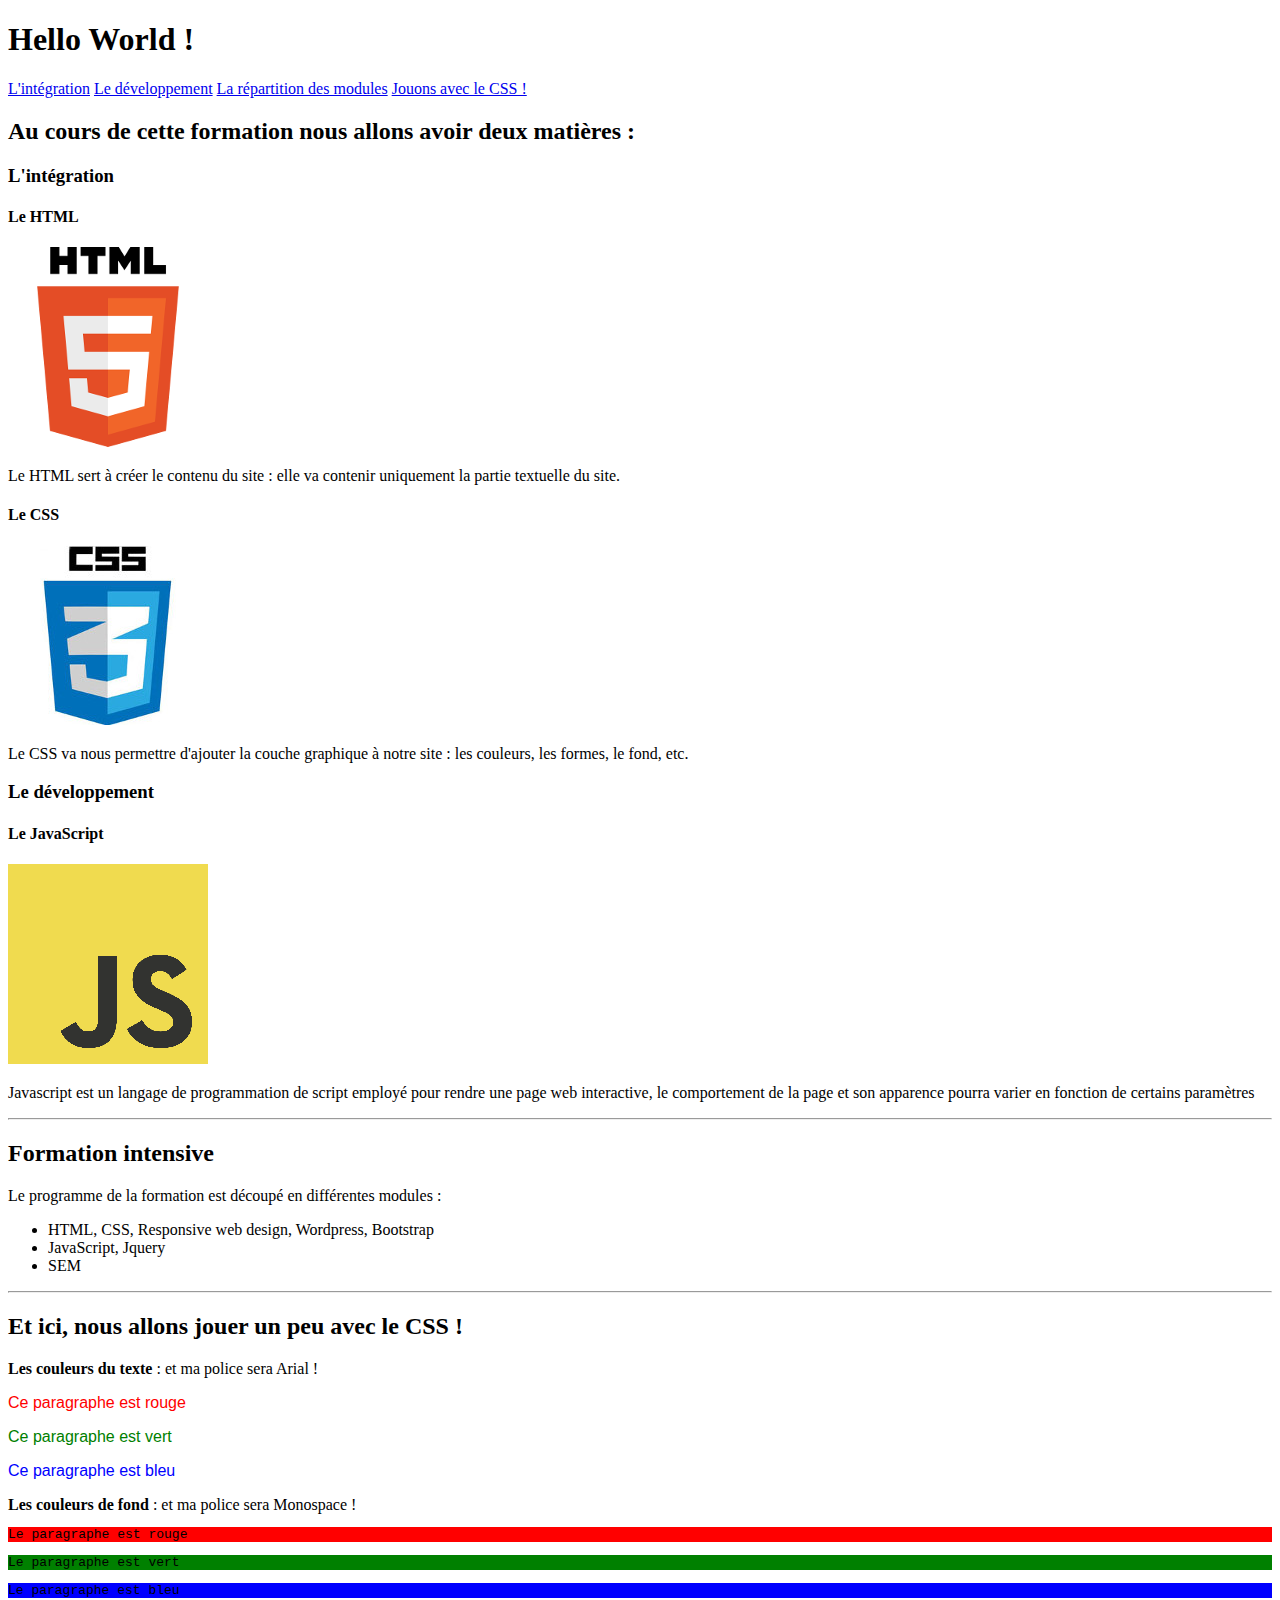
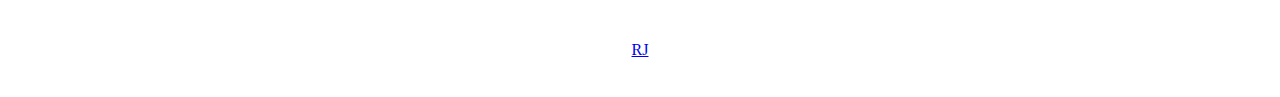
<file: decouverte/index.html>
<!DOCTYPE html>
<html lang="en">
  <head>
    <meta charset="UTF-8" />
    <meta http-equiv="X-UA-Compatible" content="IE=edge" />
    <meta name="viewport" content="width=device-width, initial-scale=1.0" />
    <link rel="stylesheet" href="style.css" />
    <title>Découverte</title>
  </head>

  <body>
    <header>
      <h1>Hello World !</h1>
      <nav>
        <a href="#integration">L'intégration</a>
        <a href="#dvp">Le développement</a>
        <a href="#repartition">La répartition des modules</a>
        <a href="#play">Jouons avec le CSS !</a>
      </nav>
    </header>

    <h2>Au cours de cette formation nous allons avoir deux matières :</h2>

    <h3 id="integration">L'intégration</h3>

    <h4>Le HTML</h4>
    <img src="img/html.png" alt="html logo" />
    <p>
      Le HTML sert à créer le contenu du site : elle va contenir uniquement la
      partie textuelle du site.
    </p>

    <h4>Le CSS</h4>
    <img src="img/css.jpg" alt="CSS logo" />
    <p>
      Le CSS va nous permettre d'ajouter la couche graphique à notre site : les
      couleurs, les formes, le fond, etc.
    </p>

    <h3 id="dvp">Le développement</h3>

    <h4>Le JavaScript</h4>

    <img src="img/js.png" alt="JS logo" />
    <p>
      Javascript est un langage de programmation de script employé pour rendre
      une page web interactive, le comportement de la page et son apparence
      pourra varier en fonction de certains paramètres
    </p>
    <hr />
    <h2 id="repartition">Formation intensive</h2>
    <p>Le programme de la formation est découpé en différentes modules :</p>
    <ul>
      <li>HTML, CSS, Responsive web design, Wordpress, Bootstrap</li>
      <li>JavaScript, Jquery</li>
      <li>SEM</li>
    </ul>
    <hr />
    <h2 id="play">Et ici, nous allons jouer un peu avec le CSS !</h2>

    <strong>Les couleurs du texte</strong> : et ma police sera Arial !

    <p id="red" class="arial">Ce paragraphe est rouge</p>
    <p id="green" class="arial">Ce paragraphe est vert</p>
    <p id="blue" class="arial">Ce paragraphe est bleu</p>

    <strong>Les couleurs de fond</strong> : et ma police sera Monospace !

    <p id="bg-red" class="monospace">Le paragraphe est rouge</p>
    <p id="bg-green" class="monospace">Le paragraphe est vert</p>
    <p id="bg-blue" class="monospace">Le paragraphe est bleu</p>

    <footer>
        <a href="#">RJ</a>
    </footer>
  </body>
</html>
</file>
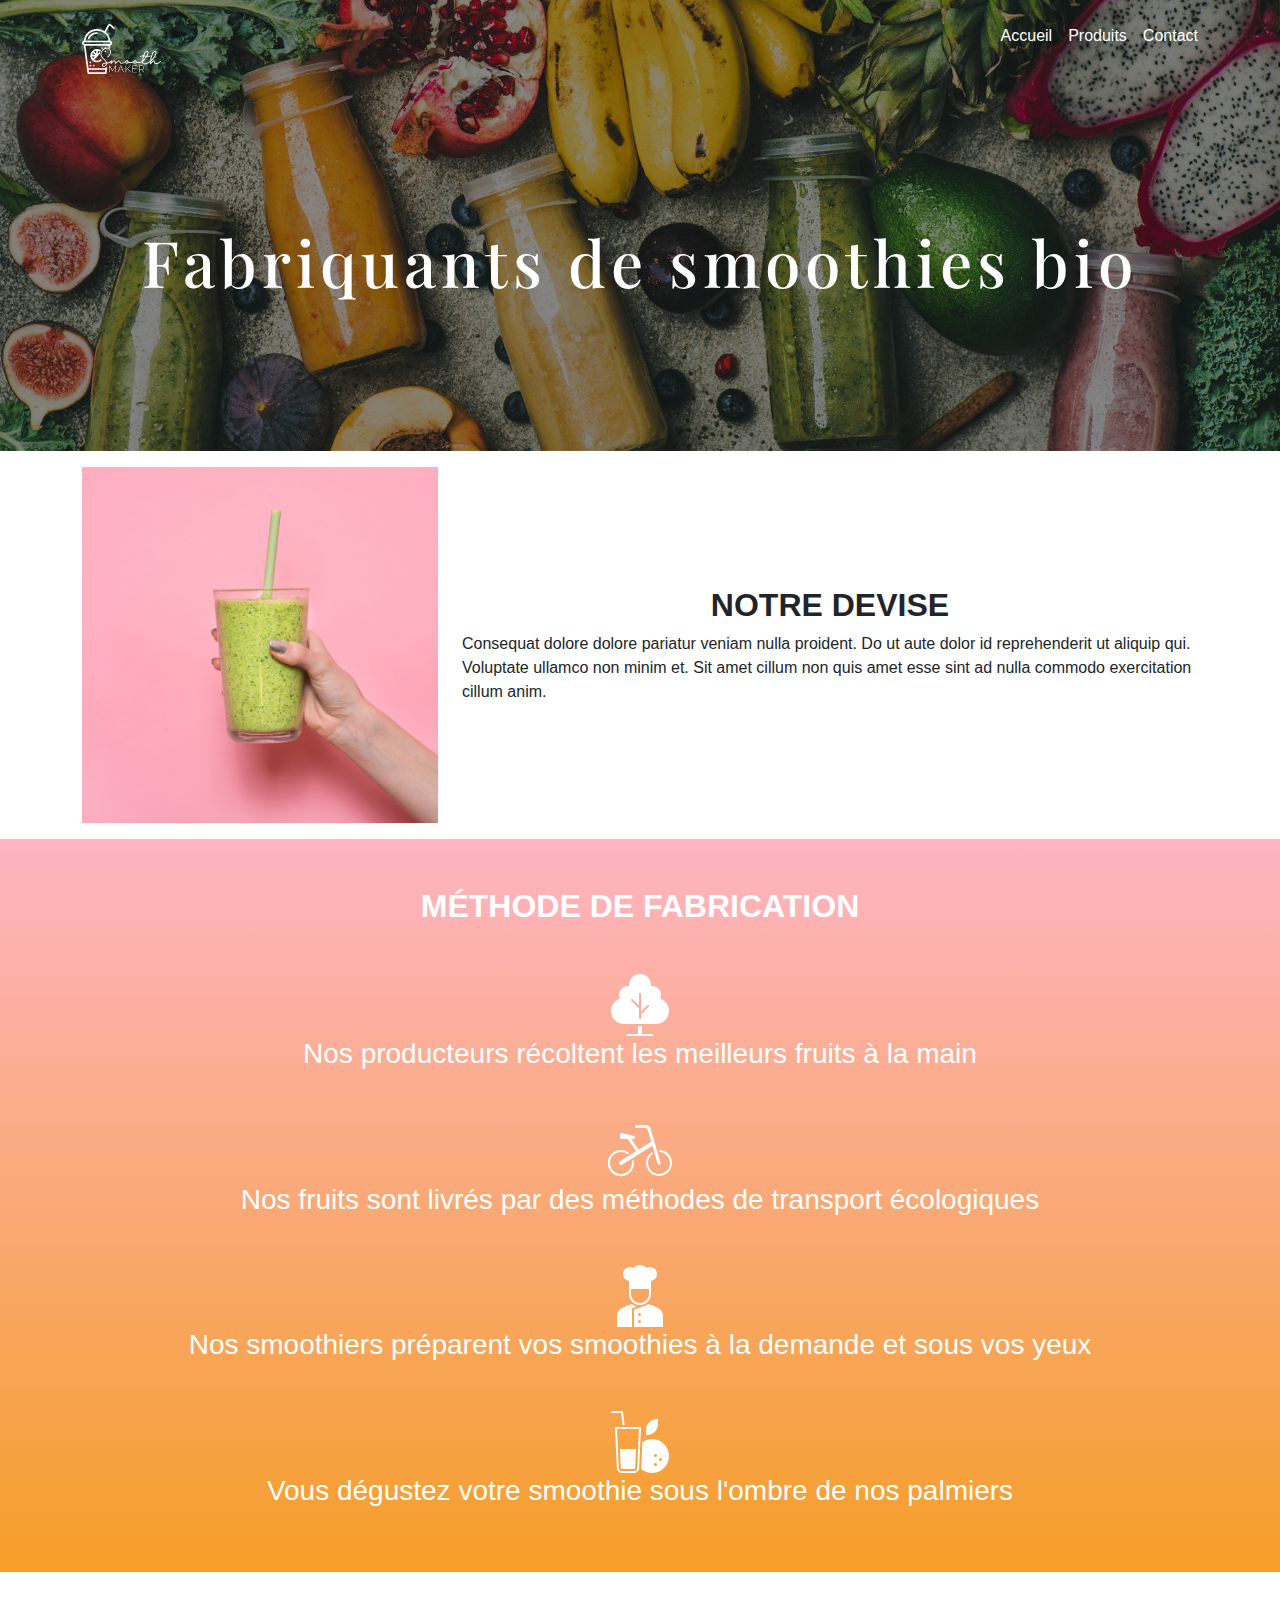
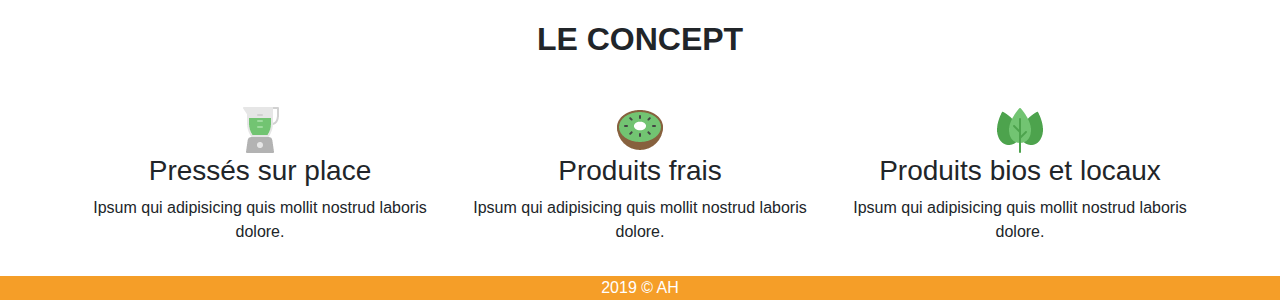
<file: smoothie_bootsrap/index.html>
<!DOCTYPE html>
<html lang="fr">
  <head>
    <meta charset="UTF-8" />
    <meta name="viewport" content="width=device-width, initial-scale=1.0" />
    <meta http-equiv="X-UA-Compatible" content="ie=edge" />
    <title>Smoothie</title>
    <link
      href="https://fonts.googleapis.com/css?family=Playfair+Display:400,700,900&display=swap"
      rel="stylesheet"
    />
    <link rel="stylesheet" href="css/bootstrap.css" />
    <link rel="stylesheet" href="css/style.css" />
  </head>

  <body>
    <header>
      <!-- on rajoute une div avec la class container qui contient le contenu de façon à ce que le fond prenne toute la largeur mais que le contenu, lui, soit limité -->
      <div class="container text-white">
        <nav class="d-flex justify-content-between pt-4">
          <a href="#"
            ><img src="img/logoblanc.svg" alt="logo vendeur de smoothies"
          /></a>
          <ul class="d-flex">
            <li class="list-unstyled">
              <a href="#" class="text-decoration-none ms-3 text-white"
                >Accueil</a
              >
            </li>
            <li class="list-unstyled">
              <a href="#" class="text-decoration-none ms-3 text-white"
                >Produits</a
              >
            </li>
            <li class="list-unstyled">
              <a href="#" class="text-decoration-none ms-3 text-white"
                >Contact</a
              >
            </li>
          </ul>
        </nav>
        <h1>Fabriquants de smoothies bio</h1>
      </div>
    </header>
    <section class="container mt-3 mb-3">
      <div class="row align-items-center">
        <img
          src="img/fond rose.jpg"
          alt="smoothie fruits"
          class="col-12 col-md-4"
        />
        <article class="col-12 col-md-8 mt-5 mb-5">
          <h2 class="text-center text-uppercase fw-bold">Notre devise</h2>
          Consequat dolore dolore pariatur veniam nulla proident. Do ut aute
          dolor id reprehenderit ut aliquip qui. Voluptate ullamco non minim et.
          Sit amet cillum non quis amet esse sint ad nulla commodo exercitation
          cillum anim.
        </article>
      </div>
    </section>

    <section id="fabrication" class="text-white text-center pt-5 pb-5">
      <div class="container">
        <h2 class="text-uppercase fw-bold">Méthode de fabrication</h2>
        <ul class="list-unstyled">
          <li class="mt-5">
            <img src="img/tree-02.png" alt="producteurs locaux" />
            <h3>Nos producteurs récoltent les meilleurs fruits à la main</h3>
          </li>
          <li class="mt-5">
            <img src="img/bike-bmx.png" alt="transports écologiques" />
            <h3>
              Nos fruits sont livrés par des méthodes de transport écologiques
            </h3>
          </li>
          <li class="mt-5">
            <img src="img/chef.png" alt="faits maison" />
            <h3>
              Nos smoothiers préparent vos smoothies à la demande et sous vos
              yeux
            </h3>
          </li>
          <li class="mt-5">
            <img src="img/juice.png" alt="terrasse" />
            <h3>Vous dégustez votre smoothie sous l'ombre de nos palmiers</h3>
          </li>
        </ul>
      </div>
    </section>

    <section class="container text-center">
      <h2 class="mt-5 mb-5 text-uppercase fw-bold">Le concept</h2>
      <ul class="row list-unstyled">
        <li class="col-12 col-md-4">
          <img src="img/blender.png" alt="faits maison" />
          <h3>Pressés sur place</h3>
          <p>Ipsum qui adipisicing quis mollit nostrud laboris dolore.</p>
        </li>
        <li class="col-12 col-md-4">
          <img src="img/kiwi.png" alt="produits frais" />
          <h3>Produits frais</h3>
          <p>Ipsum qui adipisicing quis mollit nostrud laboris dolore.</p>
        </li>
        <li class="col-12 col-md-4">
          <img src="img/organic.png" alt="bios et locaux" />
          <h3>Produits bios et locaux</h3>
          <p>Ipsum qui adipisicing quis mollit nostrud laboris dolore.</p>
        </li>
      </ul>
    </section>
    <footer class="text-center text-white">2019 © AH</footer>
  </body>
</html>
</file>
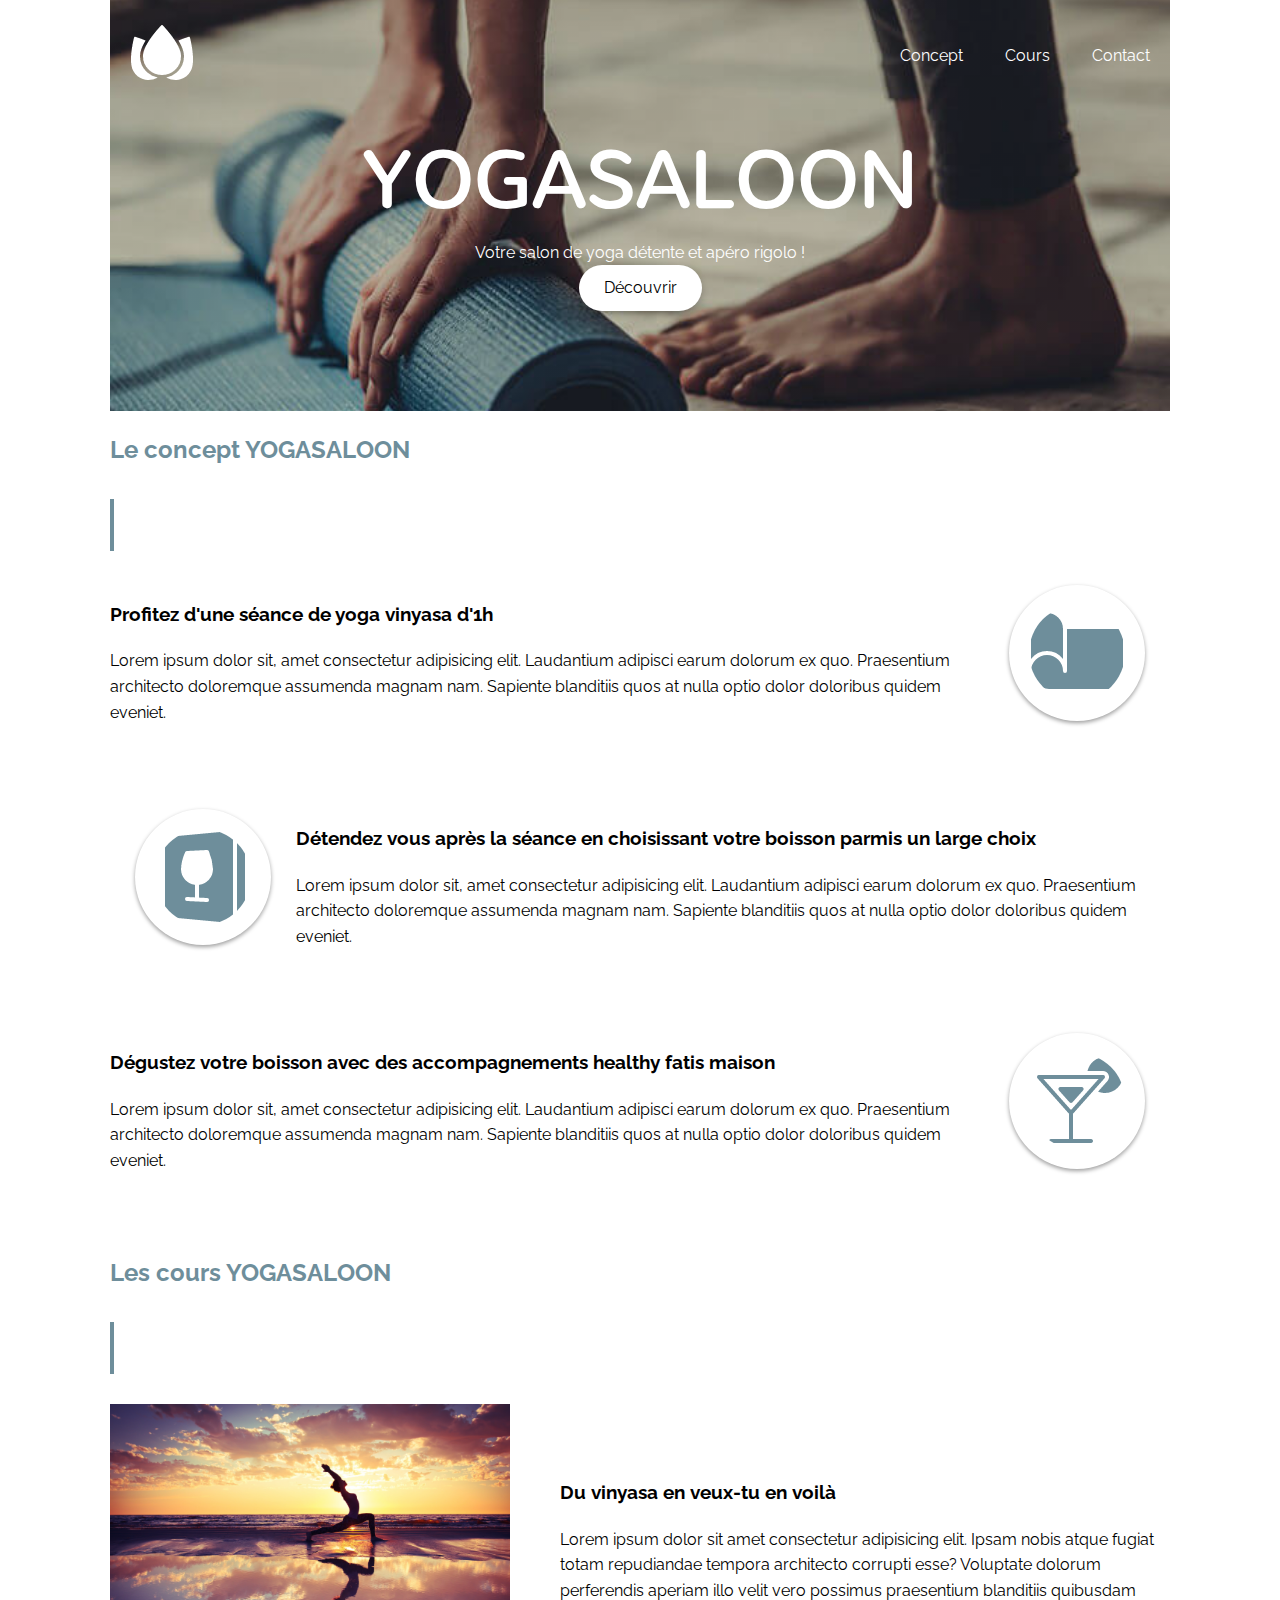
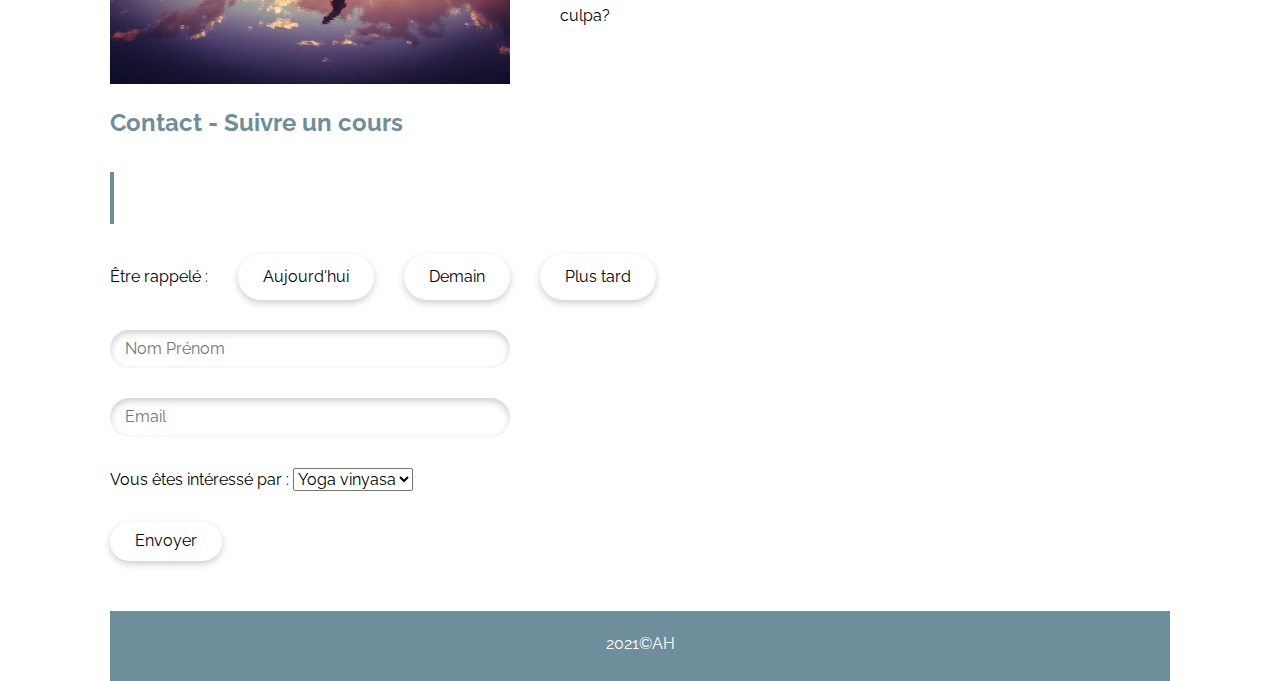
<file: yogaSaloon/index.html>
<!DOCTYPE html>
<html lang="en">
  <head>
    <meta charset="UTF-8" />
    <meta http-equiv="X-UA-Compatible" content="IE=edge" />
    <meta name="viewport" content="width=device-width, initial-scale=1.0" />
    <link rel="preconnect" href="https://fonts.googleapis.com" />
    <link rel="preconnect" href="https://fonts.gstatic.com" crossorigin />
    <link
      href="https://fonts.googleapis.com/css2?family=Mandali&family=Raleway:wght@400;700&display=swap"
      rel="stylesheet"
    />
    <link rel="stylesheet" href="normalize.css" />
    <link rel="stylesheet" href="base.css" />
    <link rel="stylesheet" href="style.css" />
    <title>Yoga Saloon</title>
  </head>

  <body>
    <header>
      <nav>
        <a href="#"><img src="img/logo.png" alt="logo" /></a>
        <ul>
          <li><a href="#">Concept</a></li>
          <li><a href="#">Cours</a></li>
          <li><a href="#">Contact</a></li>
        </ul>
      </nav>
      <div class="titre">
        <h1>YOGASALOON</h1>
        <p>Votre salon de yoga détente et apéro rigolo !</p>
        <a href="#" class="btn">Découvrir</a>
      </div>
    </header>

    <main>
      <section id="concept">
        <h2>Le concept YOGASALOON</h2>
        <article>
          <img src="img/mat@2x.png" alt="yoga mat" />
          <div>
            <h3>Profitez d'une séance de yoga vinyasa d'1h</h3>
            <p>
              Lorem ipsum dolor sit, amet consectetur adipisicing elit.
              Laudantium adipisci earum dolorum ex quo. Praesentium architecto
              doloremque assumenda magnam nam. Sapiente blanditiis quos at nulla
              optio dolor doloribus quidem eveniet.
            </p>
          </div>
        </article>

        <article>
          <img src="img/drink-list@2x.png" alt="drink-list" />
          <div>
            <h3>
              Détendez vous après la séance en choisissant votre boisson parmis
              un large choix
            </h3>
            <p>
              Lorem ipsum dolor sit, amet consectetur adipisicing elit.
              Laudantium adipisci earum dolorum ex quo. Praesentium architecto
              doloremque assumenda magnam nam. Sapiente blanditiis quos at nulla
              optio dolor doloribus quidem eveniet.
            </p>
          </div>
        </article>

        <article>
          <img src="img/drink@2x.png" alt="drink" />
          <div>
            <h3>
              Dégustez votre boisson avec des accompagnements healthy fatis
              maison
            </h3>
            <p>
              Lorem ipsum dolor sit, amet consectetur adipisicing elit.
              Laudantium adipisci earum dolorum ex quo. Praesentium architecto
              doloremque assumenda magnam nam. Sapiente blanditiis quos at nulla
              optio dolor doloribus quidem eveniet.
            </p>
          </div>
        </article>
      </section>

      <section id="cours">
        <h2>Les cours YOGASALOON</h2>
        <article>
          <img src="img/yoga.jpg" alt="yoga soleil plage" />
          <div>
            <h3>Du vinyasa en veux-tu en voilà</h3>
            <p>
              Lorem ipsum dolor sit amet consectetur adipisicing elit. Ipsam
              nobis atque fugiat totam repudiandae tempora architecto corrupti
              esse? Voluptate dolorum perferendis aperiam illo velit vero
              possimus praesentium blanditiis quibusdam culpa?
            </p>
          </div>
        </article>
      </section>

      <section id="contact">
        <h2>Contact - Suivre un cours</h2>
        <form>
          <ul>
            <li>
              <p>Être rappelé :</p>
              <input type="radio" name="rappel" id="today" />
              <label for="today" class="btn">Aujourd'hui</label>
              <input type="radio" name="rappel" id="tomorrow" />
              <label for="tomorrow" class="btn">Demain</label>
              <input type="radio" name="rappel" id="later" />
              <label for="later" class="btn">Plus tard</label>
            </li>

            <li>
              <input type="text" name="name" placeholder="Nom Prénom" />
            </li>

            <li>
              <input type="email" name="email" placeholder="Email" />
            </li>

            <li>
              <label for="choice">Vous êtes intéressé par :</label>
              <select name="choice" id="choice">
                <option value="1">Yoga vinyasa</option>
              </select>
            </li>
            <li>
              <input type="submit" value="Envoyer" class="btn" />
            </li>
          </ul>
        </form>
      </section>
    </main>

    <footer>
      <p>2021©AH</p>
    </footer>
  </body>
</html>
</file>
<file: decouverte/style.css>
#red {
  color: red;
}

#green {
  color: green;
}

#blue {
  color: blue;
}

.arial {
  font-family: Arial, Helvetica, sans-serif;
}

#bg-red {
  background-color: red;
}

#bg-green {
  background-color: green;
}

#bg-blue {
  background-color: blue;
}

.monospace {
  font-family: monospace;
}

footer {
  text-align: center;
  padding: 30px;
}
</file>
<file: smoothie_bootsrap/css/style.css>
h1 {
  font-family: "Playfair Display", Arial, Helvetica, sans-serif;
}

body {
  font-family: Arial, Helvetica, sans-serif;
}

header {
  background-image: linear-gradient(rgba(0, 0, 0, 0.445), rgba(0, 0, 0, 0.459)),
    url("../img/detox\ cure\ smoothie.jpg");
  background-position: center;
  background-size: cover;
}

header nav img {
  height: 50px;
}

header h1 {
  text-align: center;
  padding: 150px 0;
  text-transform: none;
  font-size: 4rem;
  letter-spacing: 5px;
}

#fabrication {
  background: linear-gradient(#feb4c3, #f59e28);
}

footer {
  background: #f59e28;
}
</file>
<file: yogaSaloon/base.css>
* {
  box-sizing: border-box;
  outline: none;
  text-decoration: none;
  /* transition: all .2s ease 0s; */
  /* Visualisation des éléments */
  /*border: 1px dotted rgba(0,0,0,0.3);*/
}

*:hover {
  transition: all 0.2s ease 0s;
}

html {
  font-size: 62.5%;
}

body {
  margin: 0;
  padding: 0;
  font-size: 1.6rem;
  line-height: 1.6;
}

a,
a:hover,
a:visited,
a:active {
  text-decoration: none;
  color: inherit;
}

ul {
  list-style: none;
  padding-left: 0;
}
</file>
<file: yogaSaloon/style.css>
/******** GENERAL *********/

body {
  width: 1060px;
  margin: auto;
  font-family: "Raleway", sans-serif;
}

h1 {
  font-family: "Mandali", sans-serif;
  text-align: center;
  font-size: 80px;
  margin: 0;
}

h2 {
  color: #6e8e9b;
}

h2::after {
  background-color: #6e8e9b;
  content: "";
  display: block;
  width: 2px;
  height: 50px;
  border: 1px solid #6e8e9b;
  margin: 30px 0px;
}

p {
  margin: 0;
}

.btn {
  padding: 10px 25px;
  box-shadow: 0px 3px 7px rgba(0, 0, 0, 0.2);
  color: black !important;
  background-color: white;
  border-radius: 50px;
}

.btn:hover,
#contact form input[type="radio"]:checked + label {
  background-color: #6e8e9b;
  color: white !important;
}

/******** HEADER **********/

header {
  background-image: linear-gradient(rgba(0, 0, 0, 0.295), rgba(0, 0, 0, 0.24)),
    url(img/yogamat.jpg);
  background-position: center;
  background-size: cover;
  color: white;
  text-align: center;
  padding-bottom: 100px;
}

header nav {
  display: flex;
  justify-content: space-between;
  align-items: center;
  padding: 20px;
}

header nav ul {
  display: flex;
  justify-content: space-between;
  width: 250px;
}

header .titre {
  display: flex;
  flex-direction: column;
  align-items: center;
}

/********* CONCEPT *********/

#concept article {
  display: flex;
  align-items: center;
  margin: 80px 0px;
}

#concept article:first-of-type {
  margin-top: 0px;
}

@media (min-width: 991px) {
  #concept article:nth-of-type(odd) {
    flex-direction: row-reverse;
  }
}
#concept article img {
  padding: 20px;
  margin: 0px 25px;
  background-color: white;
  border-radius: 100px;
  box-shadow: 0px 2px 4px rgba(0, 0, 0, 0.384);
}

#concept article div {
  display: flex;
  flex-direction: column;
}

/********* COURS *********/

#cours article {
  display: flex;
  align-items: center;
}

#cours article img {
  width: 400px;
  object-fit: contain;
}

#cours article div {
  display: flex;
  flex-direction: column;
  margin-left: 50px;
}

/********* CONTACT *********/

#contact form ul li:first-of-type {
  display: flex;
  align-items: center;
}

#contact form ul li {
  margin-bottom: 30px;
}

#contact form input {
  border: none;
}

#contact form input,
#contact form select {
  font-family: "Raleway", sans-serif;
}

#contact form input[type="text"],
#contact form input[type="email"] {
  box-shadow: 0 3px 7px rgba(0, 0, 0, 0.2) inset;
  width: 100%;
  max-width: 400px;
  border-radius: 50px;
  padding: 10px 15px;
}

#contact form input[type="radio"] {
  display: none;
}

#contact form input[type="radio"] + label {
  margin-left: 30px;
}

/*********** FOOTER **********/

footer {
  text-align: center;
  color: white;
  height: 70px;
  background: #6e8e9b;
  padding-top: 20px;
  margin-top: 50px;
}

/**************** TABLETTE **************/

@media (min-width: 768px) and (max-width: 990px) {
  body {
    width: 990px;
    max-width: 100%;
  }

  #cours article {
    align-items: flex-start;
  }

  #concept,
  #cours,
  #contact {
    padding: 20px;
  }

  h1 {
    font-size: 40px;
    margin: 0;
  }

  header div .btn,
  header div p {
    margin-top: 20px;
  }

  footer {
    margin-top: 25px;
  }
}

/*************** MOBILE *************/

@media (max-width: 767px) {
  body {
    width: 767px;
    max-width: 100%;
  }

  #concept,
  #cours,
  #contact {
    padding: 20px;
  }

  h1 {
    font-size: 40px;
  }

  header div .btn,
  header div p {
    margin-top: 20px;
  }

  #concept article,
  #cours article {
    flex-direction: column;
    text-align: center;
  }

  #concept article:nth-of-type(odd) {
    flex-direction: column;
    text-align: center;
  }

  #cours article div {
    margin: 0;
  }

  #contact form ul li:first-of-type {
    display: flex;
    flex-direction: column;
    align-items: flex-start;
  }

  #contact form ul li label {
    margin: 20px 0px;
  }
  #contact form input[type="radio"] + label {
    margin-left: 0;
  }
}
</file>
